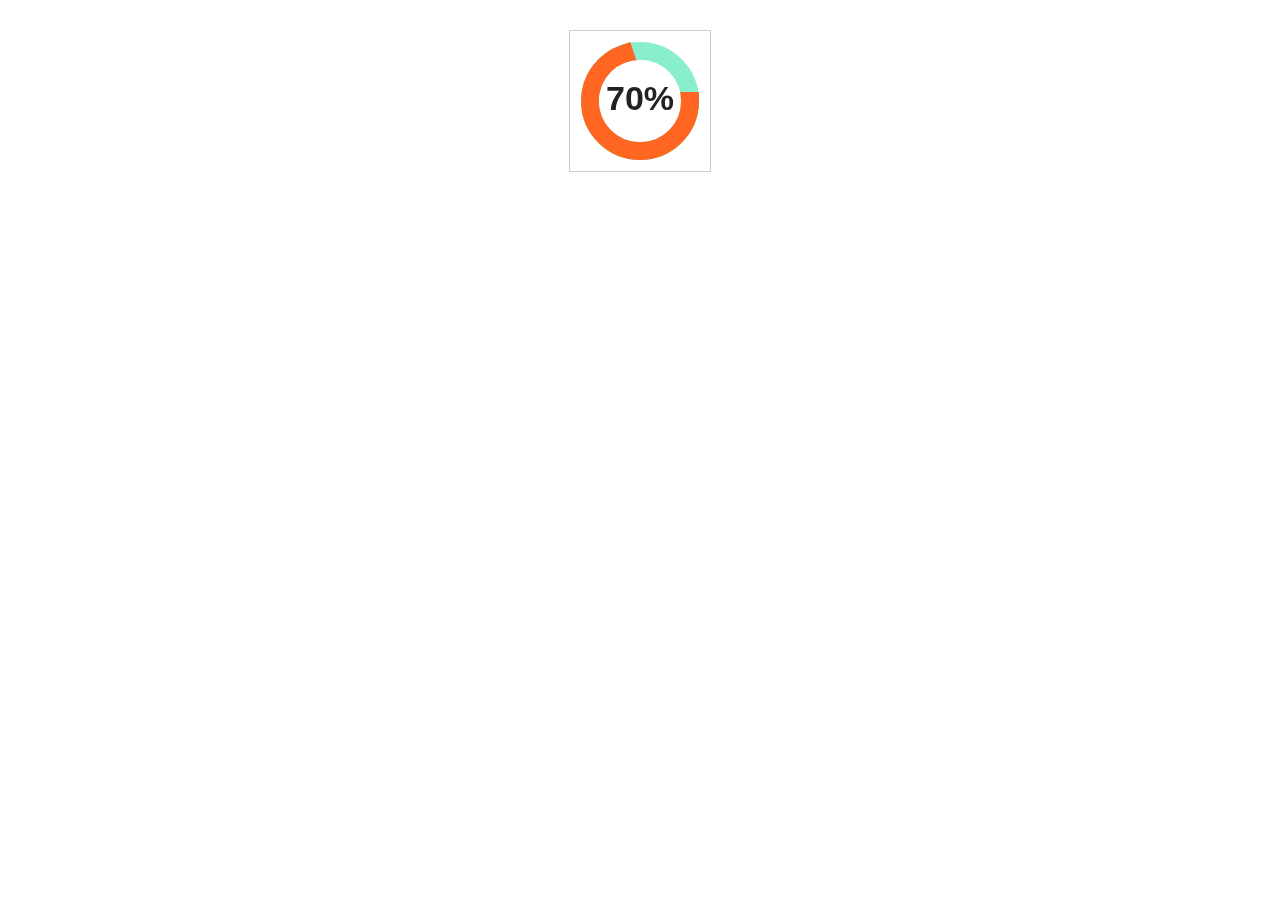
<file: CircleProgressBar/index.html>
<!DOCTYPE html>
<html lang="en">
<head>
    <meta charset="UTF-8">
    <title>圆形进度条</title>
    <script src="jquery-1.9.1.min.js" type="text/javascript"></script>
    <script src="jquery.CircleProgressBar.js" type="text/javascript"></script>
</head>
<body>
<canvas id="myCanvas" width="140" height="140"
        style="display: block;margin: 30px auto;border: 1px solid #ccc;"></canvas>

<script type="text/javascript">
    $(function () {
        $('#myCanvas').CircleProgressBar({
            // x: 80,
            // y: 80,
            // radius: 60,
            // barWidth: 20,
            // animate: false
        });
    });
</script>
</body>
</html>
</file>
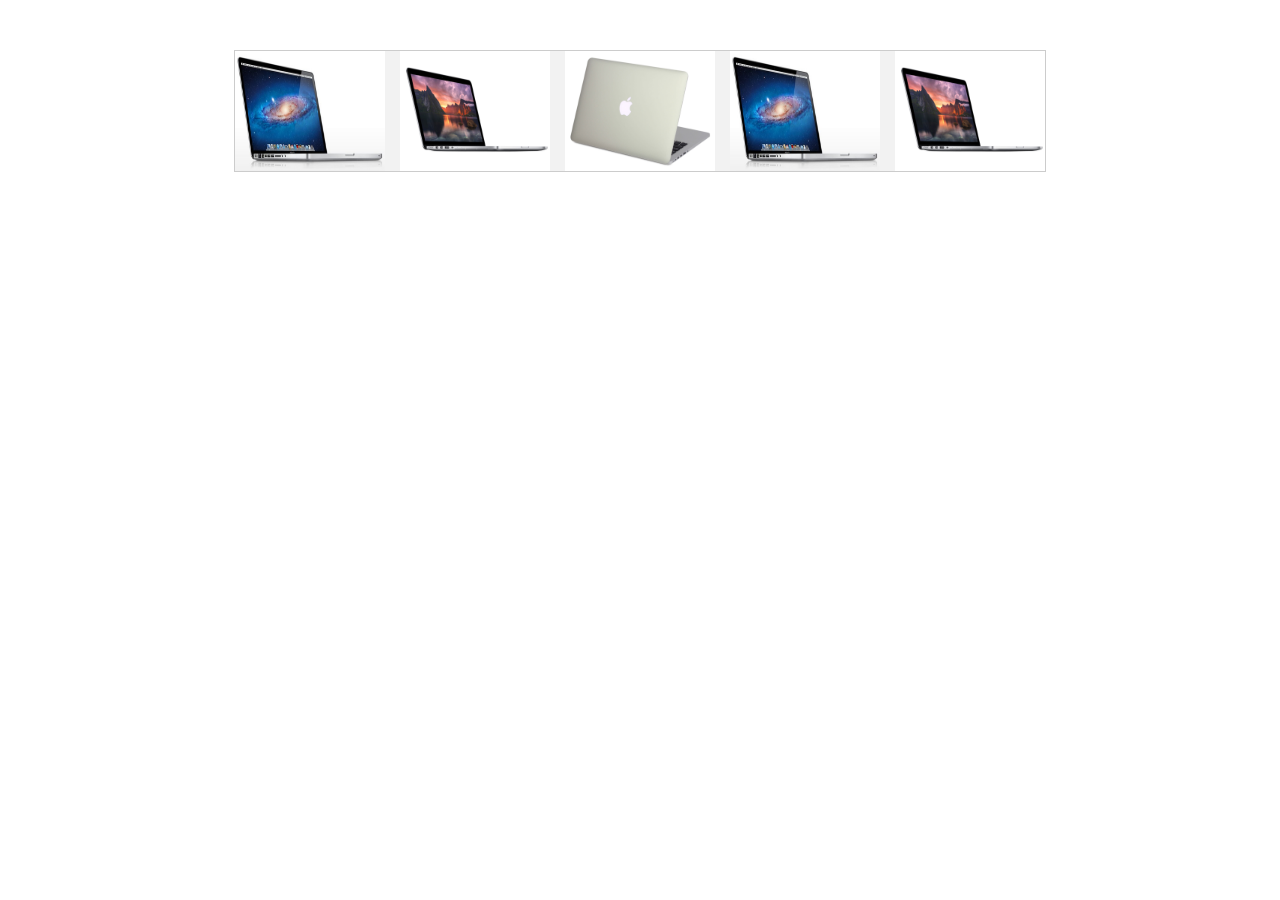
<file: ImageSwitch/index.html>
<!DOCTYPE html>
<html lang="en">
<head>
    <meta charset="UTF-8">
    <title>多图片滚动切换demo</title>
    <link rel="stylesheet" href="style.css">
    <script src="jquery-1.9.1.min.js" type="text/javascript"></script>
    <script src="ImageSwitch.js" type="text/javascript"></script>
</head>
<body>
<div class="box">
    <ul class="items">
        <li class="item"><img src="images/macbook.jpg" alt=""></li>
        <li class="item"><img src="images/macbook2.jpg" alt=""></li>
        <li class="item"><img src="images/macbook3.jpg" alt=""></li>
        <li class="item"><img src="images/macbook.jpg" alt=""></li>
        <li class="item"><img src="images/macbook2.jpg" alt=""></li>
        <li class="item"><img src="images/macbook3.jpg" alt=""></li>
        <li class="item"><img src="images/macbook.jpg" alt=""></li>
        <li class="item"><img src="images/macbook2.jpg" alt=""></li>
        <li class="item"><img src="images/macbook3.jpg" alt=""></li>
        <li class="item"><img src="images/macbook.jpg" alt=""></li>
        <li class="item"><img src="images/macbook2.jpg" alt=""></li>
        <li class="item"><img src="images/macbook3.jpg" alt=""></li>
    </ul>
</div>
</body>
</html>
</file>
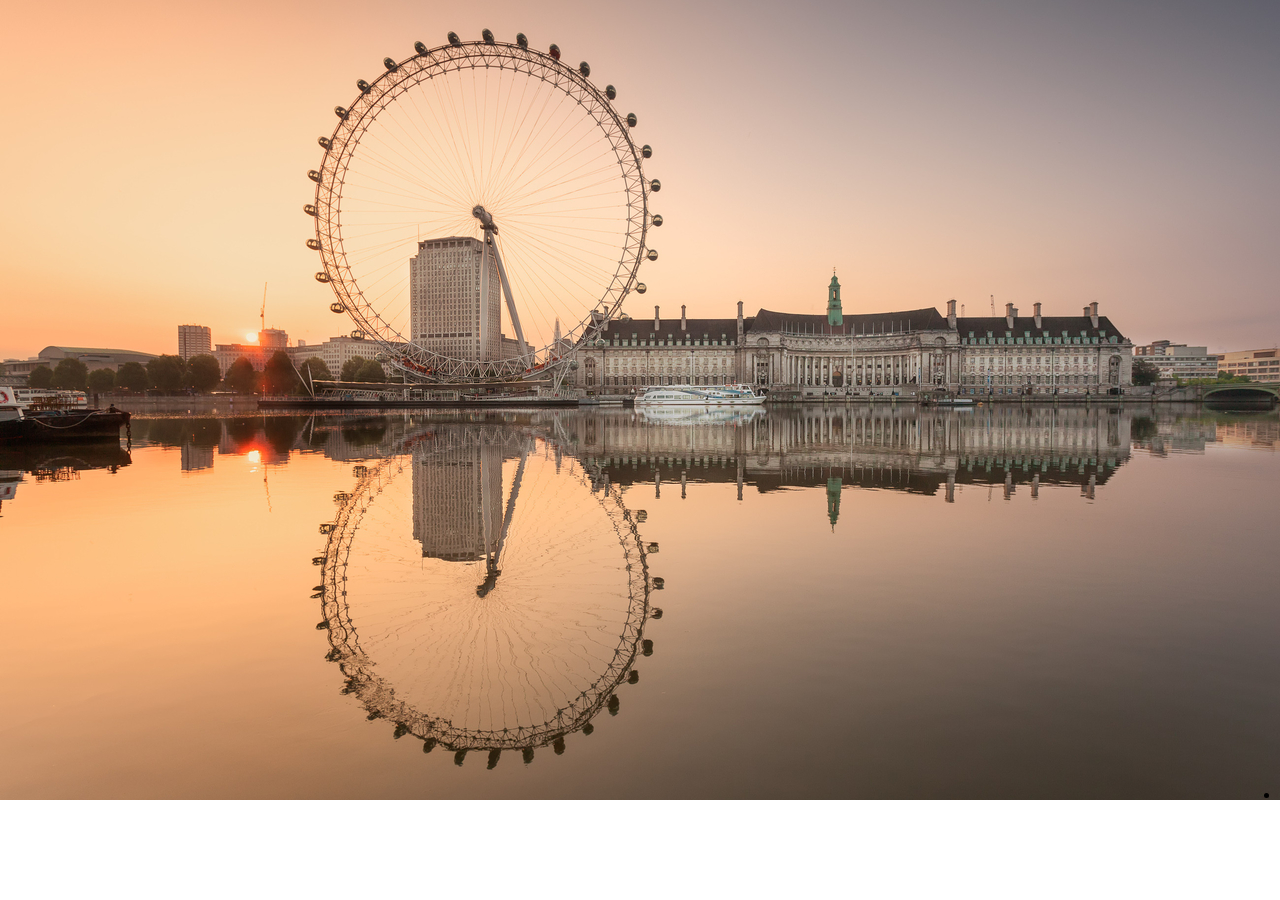
<file: PageSwitch/index.html>
<!doctype html>
<html lang="en">

<head>
    <meta charset="UTF-8">
    <title>全屏切换</title>
    <link rel="stylesheet" href="css/jquery.pageswitch.css" type="text/css">
    <script src="js/jquery-1.9.1.min.js" type="text/javascript"></script>
    <script src="js/jquery.pageswitch.js" type="text/javascript"></script>
</head>

<body>
    <ul class="sections">
        <li class="section"><img src="images/1.jpg" alt=""></li>
        <li class="section"><img src="images/2.jpg" alt=""></li>
        <li class="section"><img src="images/3.jpg" alt=""></li>
        <li class="section"><img src="images/4.jpg" alt=""></li>
        <li class="section"><img src="images/5.jpg" alt=""></li>
    </ul>
</body>

<script type="text/javascript">
    $(function(){
        $(document.body).PageSwitch({
            direction: 'horizontal',
            loop: true
        });
    });
</script>
</html>
</file>
<file: ImageSwitch/style.css>
* {
    margin: 0;
    padding: 0;
}

body {
    font: 14px/1.5 MicroSoft YaHei, Arial, sans-serif;
    color: #000;
}

ul,li{
    list-style-type: none;
}

.box {
    position: relative;
    margin: 50px auto 0;
    background-color: #f2f2f2;
    border: 1px solid #cccccc;
    overflow: hidden;
}

.items{
    position: absolute;
    top: 0;
    left: 0;
}

.item{
    float: left;
    display: block;
    width: 150px;
    height: 120px;
    margin-right: 15px;
}

.item > img {
    width: 100%;
    height: 100%;
}
</file>
